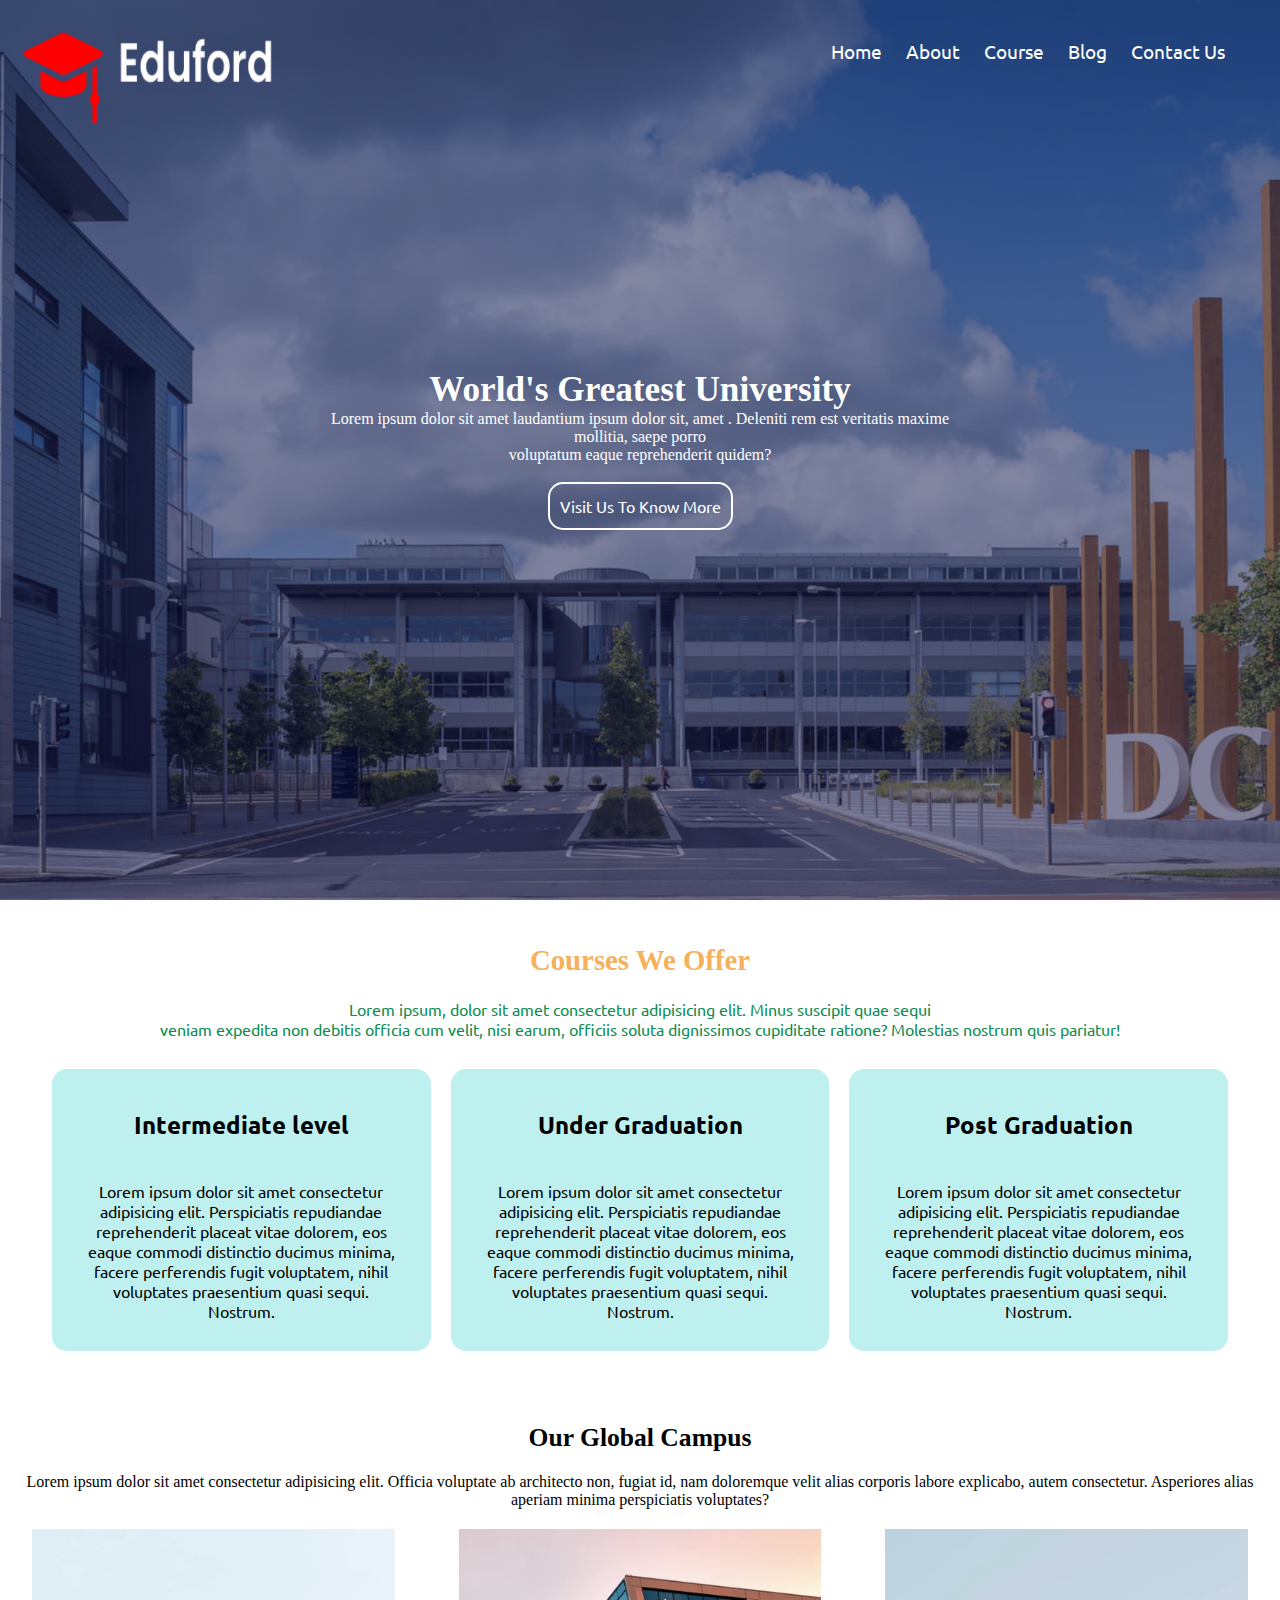
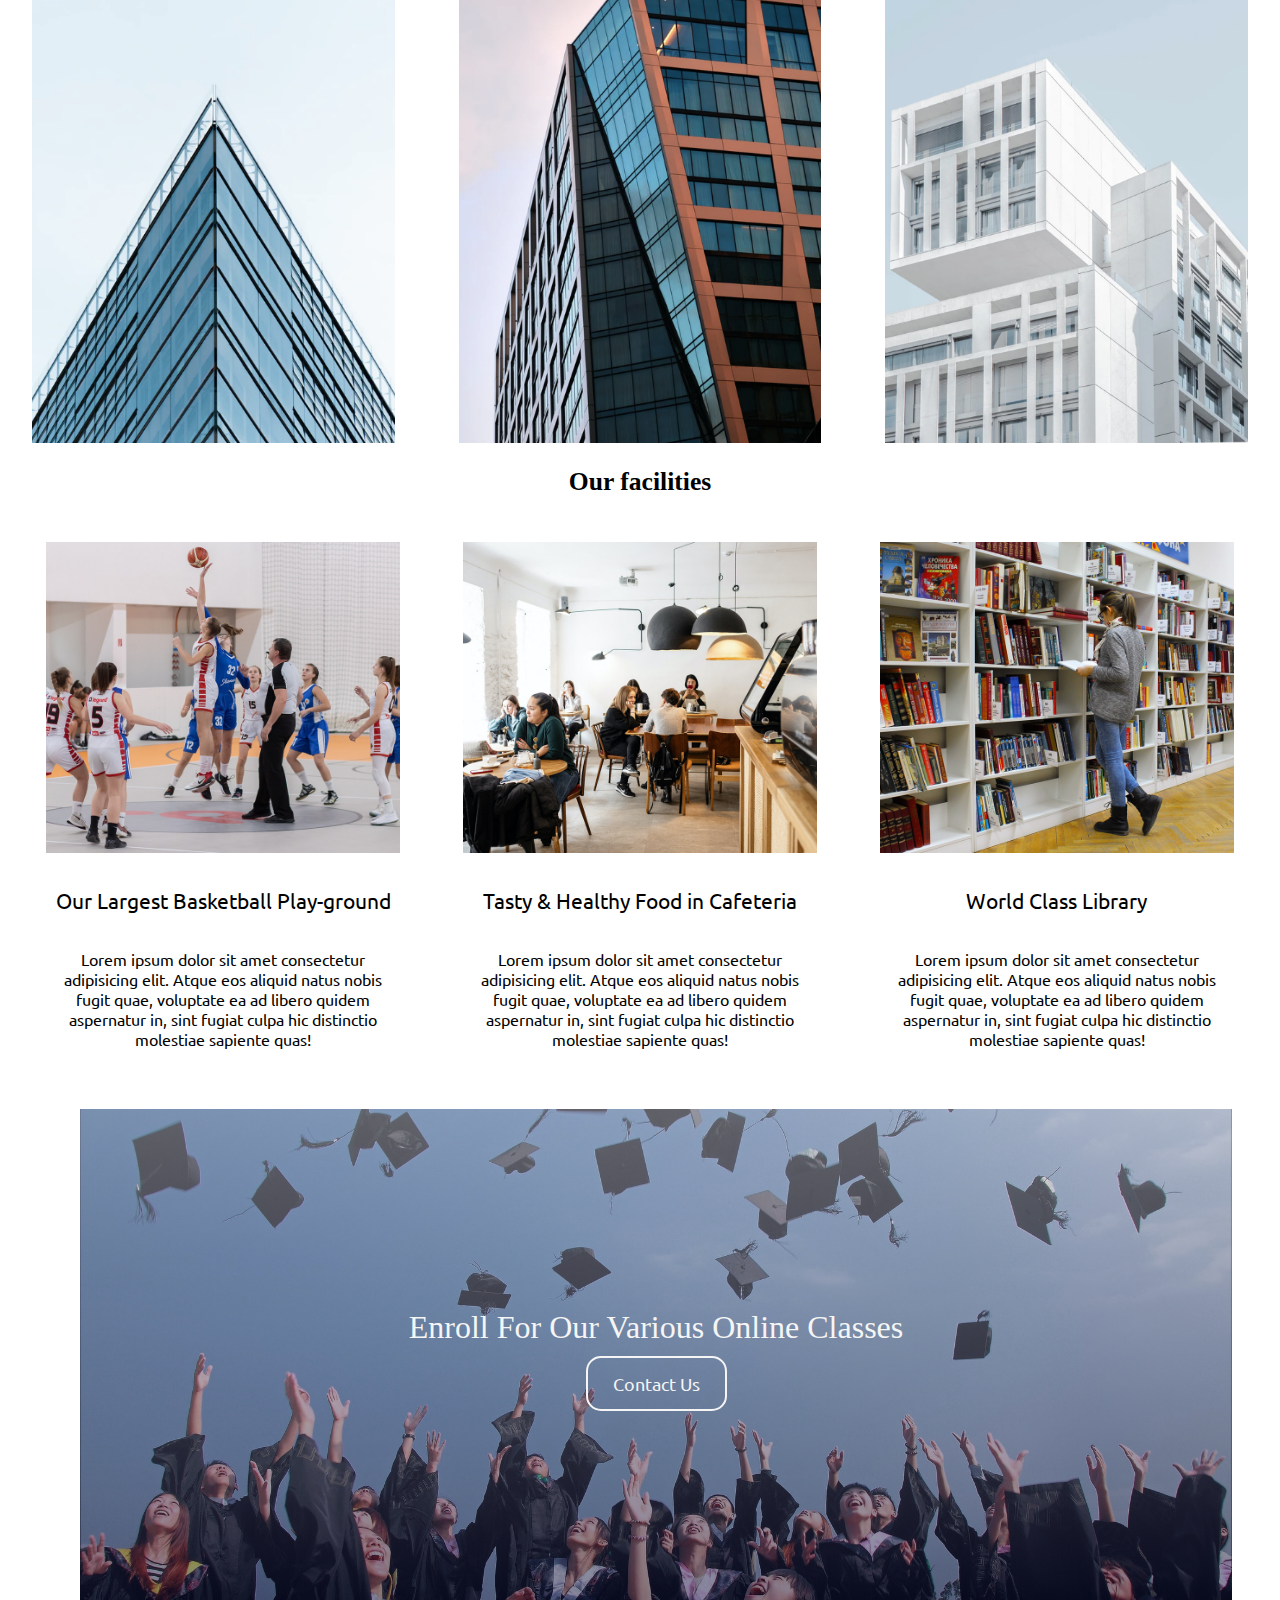
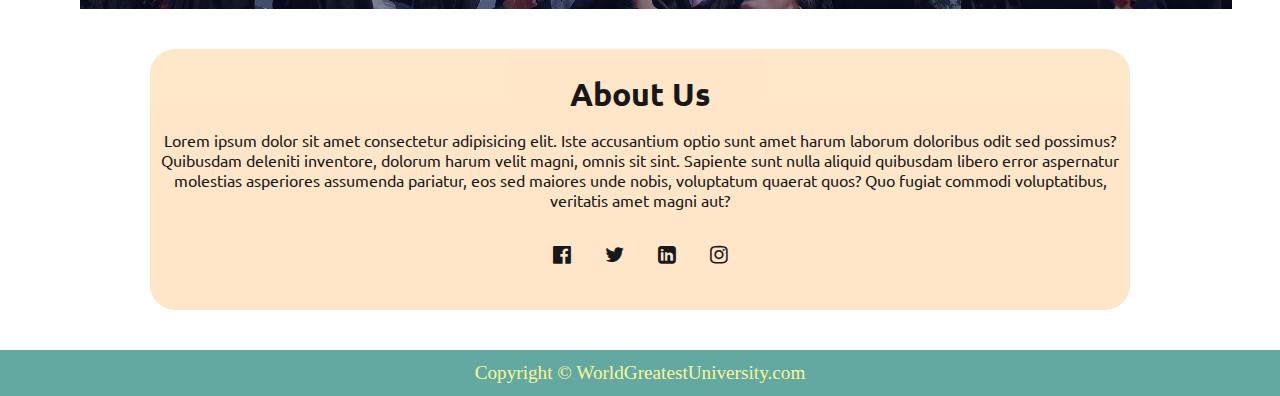
<file: index.html>
<!DOCTYPE html>
<html lang="en">

<head>
    <meta charset="UTF-8">
    <meta http-equiv="X-UA-Compatible" content="IE=edge">
    <meta name="viewport" content="width=device-width, initial-scale=1.0">
    <title>World's Grestest University</title>
    <link rel="stylesheet" href="style2.css">
    <link rel="preconnect" href="https://fonts.googleapis.com">
    <link rel="preconnect" href="https://fonts.googleapis.com">
    <link rel="preconnect" href="https://fonts.gstatic.com" crossorigin>
    <link href="https://fonts.googleapis.com/css2?family=Playfair+Display&family=Ubuntu:wght@300&display=swap"
        rel="stylesheet">
    <link rel="stylesheet" href="https://cdnjs.cloudflare.com/ajax/libs/font-awesome/4.7.0/css/font-awesome.min.css">
    <link rel="preconnect" href="https://fonts.googleapis.com">
<link rel="preconnect" href="https://fonts.gstatic.com" crossorigin>
<link href="https://fonts.googleapis.com/css2?family=Ubuntu:wght@300&display=swap" rel="stylesheet">
</head>

<body>
    <header>

        <navigation class="navbar">
            <div id="logo">
                <img src="logo.png" alt="ourlogo">
            </div>
            <div class="nav" id="navb">
                <i class="fa fa-times" onclick="hidemenu()"></i>
                <ul>
                    <li><a href="#m">Home</a></li>
                    <li><a href="#i">About</a></li>
                    <li><a href="#j">Course</a></li>
                    <li><a href="#k">Blog</a></li>
                    <li><a href="#l">Contact Us</a></li>
                </ul>
            </div>
            <i class="fa fa-bars" id="bar" onclick="showmenu()"></i>
        </navigation>
        <div class="text-area" id="m">
            <h5>World's Greatest University</h5>
            <p>Lorem ipsum dolor sit amet laudantium ipsum dolor sit, amet . Deleniti rem est veritatis maxime mollitia,
                saepe porro</p>
            <p> voluptatum eaque reprehenderit quidem?</p>
            <br>
            <button class="btn">Visit Us To Know More</button>
        </div>

    </header>
    <section class="course" id="j">
        <h2>Courses We Offer</h2>
        <p>Lorem ipsum, dolor sit amet consectetur adipisicing elit. Minus suscipit quae sequi</p>
        <p> veniam expedita non debitis officia cum velit, nisi earum, officiis soluta dignissimos cupiditate ratione?
            Molestias nostrum quis pariatur!</p>
        <div class="row">
            <div class="course-col">
                <h4>Intermediate level</h4>
                <p>Lorem ipsum dolor sit amet consectetur adipisicing elit. Perspiciatis repudiandae reprehenderit
                    placeat vitae dolorem, eos eaque commodi distinctio ducimus minima, facere perferendis fugit
                    voluptatem, nihil voluptates praesentium quasi sequi. Nostrum.</p>
            </div>
            <div class="course-col">
                <h4>Under Graduation</h4>
                <p> Lorem ipsum dolor sit amet consectetur adipisicing elit. Perspiciatis repudiandae reprehenderit
                    placeat vitae dolorem, eos eaque commodi distinctio ducimus minima, facere perferendis fugit
                    voluptatem, nihil voluptates praesentium quasi sequi. Nostrum.</p>
            </div>
            <div class="course-col">
                <h4>Post Graduation</h4>
                <p>Lorem ipsum dolor sit amet consectetur adipisicing elit. Perspiciatis repudiandae reprehenderit
                    placeat vitae dolorem, eos eaque commodi distinctio ducimus minima, facere perferendis fugit
                    voluptatem, nihil voluptates praesentium quasi sequi. Nostrum.</p>
            </div>
        </div>
    </section>
    <section class="campus" id="k">
        <h5>Our Global Campus</h5>
        <p>Lorem ipsum dolor sit amet consectetur adipisicing elit. Officia voluptate ab architecto non, fugiat id, nam
            doloremque velit alias corporis labore explicabo, autem consectetur. Asperiores alias aperiam minima
            perspiciatis voluptates?</p>
        <div class="glocam">
            <div class="camimg">
                <img src="london.png" alt="our campus">
                <div class="layer">
                    <h3>London</h3>
                </div>
            </div>
            <div class="camimg">
                <img src="newyork.png" alt="our campus">
                <div class="layer">
                    <h3>New York</h3>
                </div>
            </div>
            <div class="camimg">
                <img src="washington.png" alt="our campus">
                <div class="layer">
                    <h3>Washington</h3>
                </div>
            </div>
        </div>
    </section>
    <section>
        <h6 id="facilities">Our facilities</h6>
        <div class="facili">
            <div class="faci">
                <img src="basketball.png" alt="">
                <h9 id="head">Our Largest Basketball Play-ground</h9>
                <p>
                    Lorem ipsum dolor sit amet consectetur adipisicing elit. Atque eos aliquid natus nobis fugit quae,
                    voluptate ea ad libero quidem aspernatur in, sint fugiat culpa hic distinctio molestiae sapiente
                    quas!
                </p>
            </div>
            <div class="faci">
                <img src="cafeteria.png" alt="">
                <h9 id="head">Tasty & Healthy Food in Cafeteria</h9>
                <p>
                    Lorem ipsum dolor sit amet consectetur adipisicing elit. Atque eos aliquid natus nobis fugit quae,
                    voluptate ea ad libero quidem aspernatur in, sint fugiat culpa hic distinctio molestiae sapiente
                    quas!
                </p>
            </div>
            <div class="faci">
                <img src="library.png" alt="">
                <h9 id="head">World Class Library</h9>
                <p>
                    Lorem ipsum dolor sit amet consectetur adipisicing elit. Atque eos aliquid natus nobis fugit quae,
                    voluptate ea ad libero quidem aspernatur in, sint fugiat culpa hic distinctio molestiae sapiente
                    quas!
                </p>
            </div>
        </div>
    </section>
    <section class="ctn" id="l">
        <div class="contact">
            <h8>Enroll For Our Various Online Classes</h8>
            <div >
            <input type="button" value="Contact Us" class="butt">
        </div>
        </div>
    </section>
    <section class="about" id="i">
        <h1>About Us</h1>
        <p>Lorem ipsum dolor sit amet consectetur adipisicing elit. Iste accusantium optio sunt amet harum laborum doloribus odit sed possimus? Quibusdam deleniti inventore, dolorum harum velit magni, omnis sit sint. Sapiente sunt nulla aliquid quibusdam libero error aspernatur molestias asperiores assumenda pariatur, eos sed maiores unde nobis, voluptatum quaerat quos? Quo fugiat commodi voluptatibus, veritatis amet magni aut?</p>
        <div class="icons">
            <i class="fa fa-facebook-official" aria-hidden="true" id="icon"><a href="https://www.facebook.com"></a></i>
            <i class="fa fa-twitter" aria-hidden="true" id="icon"><a href="http://"></a></i>
            <i class="fa fa-linkedin-square" aria-hidden="true" id="icon"><a href="https://www.linkedin.com/in/sabarna-bhowmik-010636200"></a></i>
            <i class="fa fa-instagram" aria-hidden="true" id="icon"><a href="http://"></a></i>
        </div>
    </section>
    <footer>
        <div class="ft">Copyright &copy; WorldGreatestUniversity.com</div>
    </footer>

</body>
<script>
    var navb = document.getElementById("navb");
    function showmenu() {
        navb.style.right = "0";
    }

    function hidemenu() {
        navb.style.right = "-200px";
    }
</script>

</html>
</file>
<file: style2.css>
*{
    margin: 0px;
    padding: 0px;
}
header{
   min-height: 100vh;
   width: 100%;
    background-image:linear-gradient(rgba(10, 19, 71, 0.5),rgba(12, 9, 61, 0.5)),url("banner.png");
    background-position: center;
    background-repeat: no-repeat;
    background-size: cover;
    /* position: relative; */
}
html{
    scroll-behavior: smooth;
}
#logo{
   
    padding: 12px;
}
.navbar{
    display: flex;
    flex-direction: row;
    padding: 12px;

}
.nav{

padding: 10px;
margin: 5px;

}

.nav ul li{
   
    list-style: none;
    padding: 12px 10px;
    display: inline-block;
    position: relative;
    font-size: larger;

}
.nav ul li a{
    
    color: white;
    text-decoration: none;
    cursor: pointer;
    font-family: 'Playfair Display', serif;
font-family: 'Ubuntu', sans-serif;
}
.nav ul li a::after{
    content: "";
    height: 2px;
    width: 0%;
    display: block;
    margin: 2px;
    transition: 0.5s;
    background: tomato;
}
.nav ul li a:hover::after{
    width: 100%;
}
.text-area{
    color: white;
    position: absolute;
    top: 50%;
    left: 50%;
    
    text-align: center;
    transform: translate(-50%,-50%);
   
}
.text-area h5{
    font-size: 2.2rem;
}
.btn{
    font-size: 1rem;
    color: white;
    border: 2px solid white;
    padding: 12px 10px;
    border-radius: 15px;
    background-color: transparent;
    cursor: pointer;
    font-family: 'Playfair Display', serif;
font-family: 'Ubuntu', sans-serif;
}

.btn:hover{
    background-color: tomato;
    color: rgb(241, 238, 241);
    transition: 0.5s;

}
.navbar .fa{
    display: none;
}
#navb{
    position: absolute;
    display:inline-block ;
    /* top: 15px; */
    right: 30px;
  }
  .navbar img{
      width: 250px;
      height: 100px;
  }
  .course{
      padding: 12px;
      text-align: center;
      margin: 10px;
  }
  .course h2{
      padding: 12px;
      font-size: 1.8rem;
      margin: 10px;
      color: rgb(247, 176, 91);
      
  }
  .course p{
color: rgb(13, 141, 81);
font-family: 'Ubuntu', sans-serif;
  }
  .row{
      display: flex;
      flex-direction: row;
      padding: 10px;
      margin: 10px;
      text-align: center;
      justify-content: center;
      align-items: center;
  }
  
  .course-col{
      text-align: center;
      justify-content: center;
      align-items: center;
      padding: 15px;
      margin: 10px;
      background-color: rgb(191, 240, 240);
      border-radius: 15px;
     
      transition: 0.5s;
  }
  h4{
      padding: 10px;
      margin: 15px;
      font-size: 1.5rem;
      font-family: 'Ubuntu', sans-serif;

  }
  .course-col p{
      padding: 15px;
      color: black;
      font-family: 'Ubuntu', sans-serif;
  }
  .course-col:hover{
      box-shadow: 0 0 20px rgba(139, 139, 139, 0.938);
      
      cursor: pointer;
  }

@media only screen and (max-width: 850px){
    .text-area h5{
        font-size: 1.5rem;
    } 
.nav ul li{
    display:block;
}
.nav {
    position: absolute;
    background-color: tomato;
    margin: 0;
    top: 0px;
    right: -200px;
    width: auto;
    height: 100vh;
   /* text-align: left; */
   /* padding: 25px 25px; */
  
   z-index: 2;
   transition: 1s;

}
.navbar .fa {
    position: absolute;
    
    display: block;
    color: white;
    font-size: large;
    

    
    cursor: pointer;
}
.nav ul{
    padding: 20px;
}
#bar{
    position: absolute;
    display: inline-block;
    top: 20px;
    right: 25px;
}
#navb{
    position: absolute;
    top: 0;
    right: -200px;
}
.row{
    flex-direction: column;
}
.glocam{
    display: flex;
    flex-direction: column;
}
.facili{
    display: flex;
    flex-direction: column;
    padding: 12px;
}
.campus{
    padding: 15px;
}
.ctn{
    background-image: url(background.jpg);
height:80%;
width: 40%;
margin: 10px 10px;
padding: 15px;
}
.about
{
    display: flex;
   flex-wrap: wrap;
   padding: 15px;

   width: 50%;
   /* margin: 10px ; */
 
}

.about h1{
    padding: 5px;
    font-size: 1.4rem;
    font-family: 'Ubuntu', sans-serif;
}
.contact{ 
    display: block;
    /* flex-wrap: wrap; */
    color: whitesmoke;
    font-size: 1.2rem;
    padding: 20px;
   align-items: center;
}
.butt{
    padding: 10px 15px;
    margin: 5px;
    border: 2px solid whitesmoke;
    background-color: transparent;
    color: whitesmoke;
    border-radius: 15px;
    font-size: 0.8rem;
    font-family: 'Ubuntu', sans-serif;

}
}

/*------------ media Quaries ended------------- */
.campus{
 font-size: medium;
    text-align: center;
  
}
.campus h5{
   
    font-size: 1.6rem;
    padding: 20px;
}
.glocam{
    display: flex;
}
.camimg img{
   
    width: 85%;
   
   padding: 20px;
   /* margin: 10px; */
   
}
.layer{
    background: transparent;
    height: 100%;
    width: 100%;
    position: absolute;
    top: 0px;
   
    left: 0px;
   
    transition: 1s;
}
.layer:hover{
    background-color: tomato;
    
    opacity: 0.5;
    bottom: 49%;
    
}
 .layer h3{
    font-size: x-large;
    color:white ;
    width: 100%;
    position: absolute;
    transform: translateX(-50%);
    bottom: 0;
    left: 50%;
    opacity: 0.5;
    transition: 1s;
    
  
}
.layer:hover h3{
    bottom: 49%;
    opacity: 1;
}
.camimg{
    position: relative;
    overflow: hidden;
    
}
.facili{
    display: flex;
   
    padding: 15px;
}
.faci img{
    width: 85%;
    padding: 20px;
    margin: 10px;
}
.faci p{
    margin: 15px;
    padding: 20px;
    text-align: center;
    font-family: 'Ubuntu', sans-serif;
}
#facilities{
 text-align: center; 
 
 font-size: 1.6rem;  
}
.faci{
    text-align: center;
}
.ft{
    background-color: rgb(99, 168, 161);
    color: rgb(248, 248, 151);
    text-align: center;
    padding: 12px;
    font-size: 1.2rem;
}
.icons{
    padding: 20px;
    text-align: center;

}
.about{
    text-align: center;
   
    padding: 10px;
    margin: 40px 150px;
    background-color: bisque;
    opacity: 0.9;
    border-radius: 25px;
    font-family: 'Ubuntu', sans-serif;
    
}
.about h1{
    padding: 15px;
    font-size: 2rem;
    font-family: 'Ubuntu', sans-serif;
}
#icon{
    padding: 15px;
    font-size: 1.3rem;
    cursor: pointer;
}
.ctn{

    background-image: linear-gradient(rgba(187, 189, 202, 0.5),rgba(10, 14, 54, 0.5)),url("background.jpg");
    background-position: center;
    background-repeat: no-repeat;
    background-size: cover;

    margin: 10px 80px;
    height: 500px;
    width: 90%;
}
.contact{ 
    display: block;
    color: whitesmoke;
    font-size: 2rem;
    padding: 200px;
    text-align: center;

}
.butt{
    padding: 15px 25px;
    margin: 10px;
    border: 2px solid whitesmoke;
    background-color: transparent;
    color: whitesmoke;
    border-radius: 15px;
    font-size: 1.1rem;
    font-family: 'Ubuntu', sans-serif;

}
.butt:hover{
background-color: tomato;
box-shadow: 0 0 12px rgb(247, 176, 91);
cursor: pointer;
}
#head{
    font-family: 'Ubuntu', sans-serif;
    font-size: 1.3rem;
    font-style: bold;
    
}
</file>
